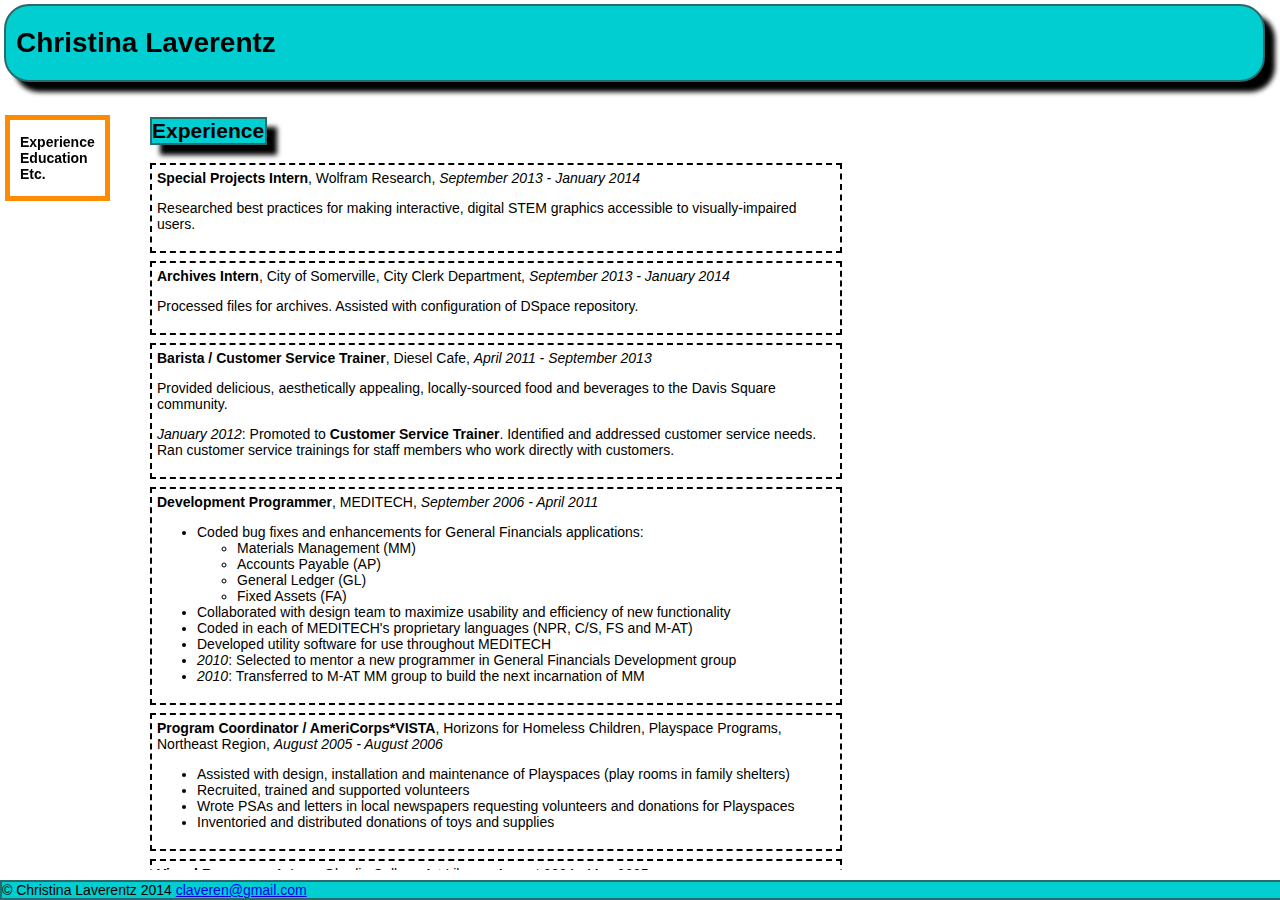
<file: src/index.html>
<!DOCTYPE html>
<head>
  <title>nihil novum</title>
  <link rel="stylesheet" href="../stylesheets/style.css">
  <link rel="shortcut icon" href="../res/favicon.ico">
</head>
<body>
  <header id="header" class="highlighted">
    <h1>Christina Laverentz</h1>
  </header>
  <nav>
    <ul>
      <li><a href="#exp">Experience</a></li>
      <li><a href="#edu">Education</a></li>
      <li><a href="#etc">Etc.</a></li>
    </ul>
  </nav>
  <div id="content-wrapper">
    <div id="content">
      <section id="exp">
        <h2 class="highlighted">Experience</h2>
        <div class="item"><span class="name">Special Projects Intern</span>, Wolfram Research, <span class="date">September 2013 - January 2014</span>
          <p>
            Researched best practices for making interactive, digital
             STEM graphics accessible to visually-impaired users.
          </p>
        </div>
        <div class="item"><span class="name">Archives Intern</span>, City of Somerville, City Clerk Department, <span class="date">September 2013 - January 2014</span>
          <p>
            Processed files for archives. Assisted with configuration 
            of DSpace repository.
          </p>
        </div>
        <div class="item"><span class="name">Barista / Customer Service Trainer</span>, Diesel Cafe, <span class="date">April 2011 - September 2013</span>
          <p>Provided delicious, aesthetically appealing, locally-sourced food and beverages to the Davis Square community. </p>
          <p><span class="date">January 2012</span>: Promoted to <span class="name">Customer Service Trainer</span>. Identified and addressed customer service needs. 
            Ran customer service trainings for staff members who work 
            directly with customers. 
          </p>
        </div>
        <div class="item"><span class="name">Development Programmer</span>, MEDITECH, <span class="date">September 2006 - April 2011</span>
          <ul>
            <li>Coded bug fixes and enhancements for General Financials applications: 
              <ul>
                <li>Materials Management (MM)</li>
                <li>Accounts Payable (AP)</li>
                <li>General Ledger (GL)</li>
                <li>Fixed Assets (FA)</li>
              </ul>
            </li>
            <li>Collaborated with design team to maximize usability and efficiency of new functionality</li>
            <li>Coded in each of MEDITECH's proprietary languages (NPR, C/S, FS and M-AT)</li>
            <li>Developed utility software for use throughout MEDITECH</li>
            <li><span class="date">2010</span>: Selected to mentor a new programmer in General Financials Development group</li>
            <li><span class="date">2010</span>: Transferred to M-AT MM group to build the next incarnation of MM</li>
          </ul>
        </div>
        <div class="item"><span class="name">Program Coordinator / AmeriCorps*VISTA</span>, Horizons for Homeless Children, Playspace Programs, Northeast Region,  <span class="date">August 2005 - August 2006</span>
          <ul>
            <li>Assisted with design, installation and maintenance of Playspaces (play rooms in family shelters)</li>
            <li>Recruited, trained and supported volunteers</li>
            <li>Wrote PSAs and letters in local newspapers requesting volunteers and donations for Playspaces</li>
            <li>Inventoried and distributed donations of toys and supplies</li>
          </ul>
        </div>
        <div class="item"><span class="name">Visual Resources Intern</span>, Oberlin College Art Library, <span class="date">August 2004 - May 2005</span>
          <p>
            Scanned digital images from slides. Performed image 
            post-processing to optimize image quality. Entered image 
            metadata.
          </p>
        </div>
      </section>
      <section id="edu">
        <h2 class="highlighted">Education</h2>
        <div class="item"><span class="name">Oberlin College</span>, B.A., Pure Mathematics, <span class="date">Graduated 2005</span></div>
      </section>
      <section id="etc">
        <h2 class="highlighted">Etc.</h2>
        <div class="item"><strong>Other skills / interests / achievements:</strong>
          <ul>
            <li>
              Intermediate level fluency with HTML5, CSS3, Javascript,
               jQuery, PHP, Java, Django, Node.js, Express, Jade and Stylus
            </li>
            <li>Four Square World Champion, Women's division,<span class="date"> 2011</span></li>
            <li>Amateur bike mechanic</li>
          </ul>
        </div>
      </section>
    </div>
    <!-- super shmancy secret div, with respects to A Softer World --><a href="supersecret.html" alt="shall we play a game?">
      <div id="secret"></div></a>
  </div>
  <footer>&copy Christina Laverentz 2014 <a href="mailto:claveren@gmail.com">claveren@gmail.com</a></footer>
</body>
</file>
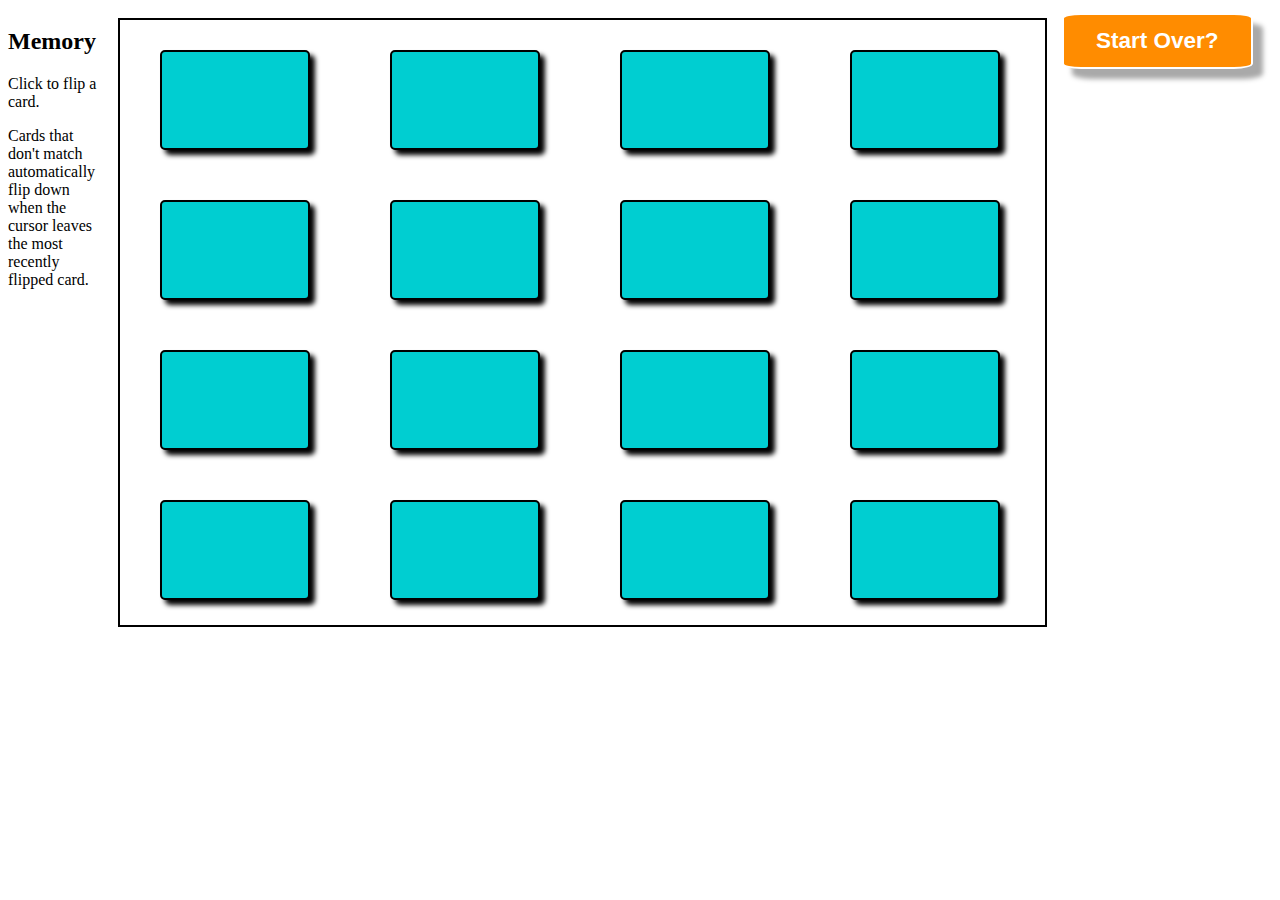
<file: src/supersecret.html>
<!DOCTYPE html>
<html lang="en">
  <head>
    <title>Memory | nihil novum</title>
    <link rel="stylesheet" href="../stylesheets/secret.css">
    <link rel="shortcut icon" href="../res/favicon.ico">
  </head>
  <body>
    <div id="intro">
      <h2>Memory</h2>
      <p>Click to flip a card.</p>
      <p>
        Cards that don't match automatically flip down 
        when the cursor leaves the most recently flipped card.
      </p>
    </div>
    <div id="board">
      <div class="row">
        <div class="card"></div>
        <div class="card"></div>
        <div class="card"></div>
        <div class="card"></div>
      </div>
      <div class="row">
        <div class="card"></div>
        <div class="card"></div>
        <div class="card"></div>
        <div class="card"></div>
      </div>
      <div class="row">
        <div class="card"></div>
        <div class="card"></div>
        <div class="card"></div>
        <div class="card"></div>
      </div>
      <div class="row">
        <div class="card"></div>
        <div class="card"></div>
        <div class="card"></div>
        <div class="card"></div>
      </div>
    </div>
    <aside>
      <button id="reset" type="reset">Start Over?</button>
      <div id="ftw"></div>
    </aside>
    <!-- scripts at the end for faster loading-->
    <script src="http://codeorigin.jquery.com/jquery-1.10.2.min.js"></script>
    <script src="../scripts/underscore-min.js"></script>
    <script src="../scripts/script.js"></script>
  </body>
</html>
</file>
<file: stylesheets/style.css>
body {
  font: 14px "Lucida Grande", Helvetica, Arial, sans-serif;
}
#header {
  border-radius: 25px;
  padding: 2px 2px 2px 10px;
  position: fixed;
  top: 4px;
  left: 4px;
  right: 15px;
  width: auto;
}
.highlighted {
  background-color: #00ced1;
  border: 2px solid #2b6a6c;
  box-shadow: 10px 10px 5px 0 #000;
  width: 10%;
}
.date {
  font-style: italic;
}
.name {
  font-weight: bold;
}
.item {
  border: 2px dashed #000;
  margin-top: 8px;
  padding: 5px;
  width: 60%;
}
nav {
  margin-top: 15px;
  padding-right: 10px;
  border: 5px solid #ff8c00;
  position: fixed;
  top: 100px;
  left: 5px;
}
nav ul {
  list-style-type: none;
  padding-left: 10px;
}
li a {
  color: #000;
  text-decoration: none;
  font-weight: bold;
}
li a:hover {
  text-decoration: underline;
}
#content-wrapper {
  position: absolute;
  top: 100px;
  left: 150px;
  bottom: 30px;
  right: 0px;
  overflow: auto;
}
#content {
  position: inherit;
}
/*
 * Courtesy of A Softer World, using image sprites for secret div effect
 */
#secret {
  width: 220px;
  height: 32px;
  position: fixed;
  top: 380px;
  left: 820px;
  background: url("../res/ShallWePlay.png") 0 -32px;
}
#secret:hover {
  background: url("../res/ShallWePlay.png") 0 0;
}
footer {
  position: fixed;
  bottom: 0px;
  left: 0px;
  background-color: #00ced1;
  border: 2px solid #2b6a6c;
  width: 100%;
}
</file>
<file: stylesheets/secret.css>
#intro {
  width: 100px;
  float: left;
}
#board {
  float: left;
  border: 2px solid #000;
  padding: 0 5px 5px 0;
  margin: 10px;
}
.card {
  width: 150px;
  height: 100px;
  border: 2px solid #000;
  -moz-box-shadow: 5px 5px 5px;
  -webkit-box-shadow: 5px 5px 5px;
  background-color: DarkTurquoise;
  -webkit-border-radius: 5px;
  -moz-border-radius: 5px;
  border-radius: 5px;
  float: left;
  margin: 30px 40px 20px 40px;
/* this box-sizing / padding combo adds padding within borders rather than 
	 * enlarging borders
	 */
  box-sizing: border-box;
  padding: 3px 30px 0 30px;
  cursor: pointer;
}
.card.up {
/* FINALLY a combo that works
		 * use with background-position to specify section of bkg image to show.
		 * neg px values pull image to the left, displaying areas to the right.
		 * pos px values pull the img to the right, displaying areas to the left.
		 * pulling past a side wraps back around to the other side.
		 */
  background-image: url("../res/memory cards.gif");
  background-clip: content-box;
  background-origin: content-box;
}
.up.orange.circle {
  background-position: -90px 0;
}
.up.orange.square {
  background-position: -90px -90px;
}
.up.orange.triangle {
  background-position: -90px 180px;
}
.up.orange.star {
  background-position: -90px 90px;
}
.up.purple.circle {
  background-position: 180px 0;
}
.up.purple.square {
  background-position: 180px -90px;
}
.up.purple.triangle {
  background-position: 180px 180px;
}
.up.purple.star {
  background-position: 180px 90px;
}
aside {
  float: left;
  font-size: 30px;
  padding: 5px;
}
aside #ftw {
  width: 150px;
  font-weight: bold;
  margin-top: 10px;
}
button {
  -moz-box-shadow: 10px 10px 5px 0 DarkGray;
  -webkit-box-shadow: 10px 10px 5px 0 DarkGray;
  -webkit-border-radius: 10%;
  -moz-border-radius: 10%;
  border-radius: 10%;
  border: 2px solid #fff;
  background-color: #ff8c00;
  display: inline-block;
  cursor: pointer;
  color: #fff;
  padding: 13px 32px;
  font-size: 0.75em;
  font-weight: bold;
  text-decoration: none;
}
button:hover {
  background: -webkit-linear-gradient(top #408c99 5% #ff8c00 100%);
  background: -moz-linear-gradient(top #408c99 5% #ff8c00 100%);
  background: -ms-linear-gradient(top #408c99 5% #ff8c00 100%);
  background: -o-linear-gradient(top #408c99 5% #ff8c00 100%);
  background: linear-gradient(top #408c99 5% #ff8c00 100%);
}
button:active {
  position: relative;
  top: 1px;
}
</file>
